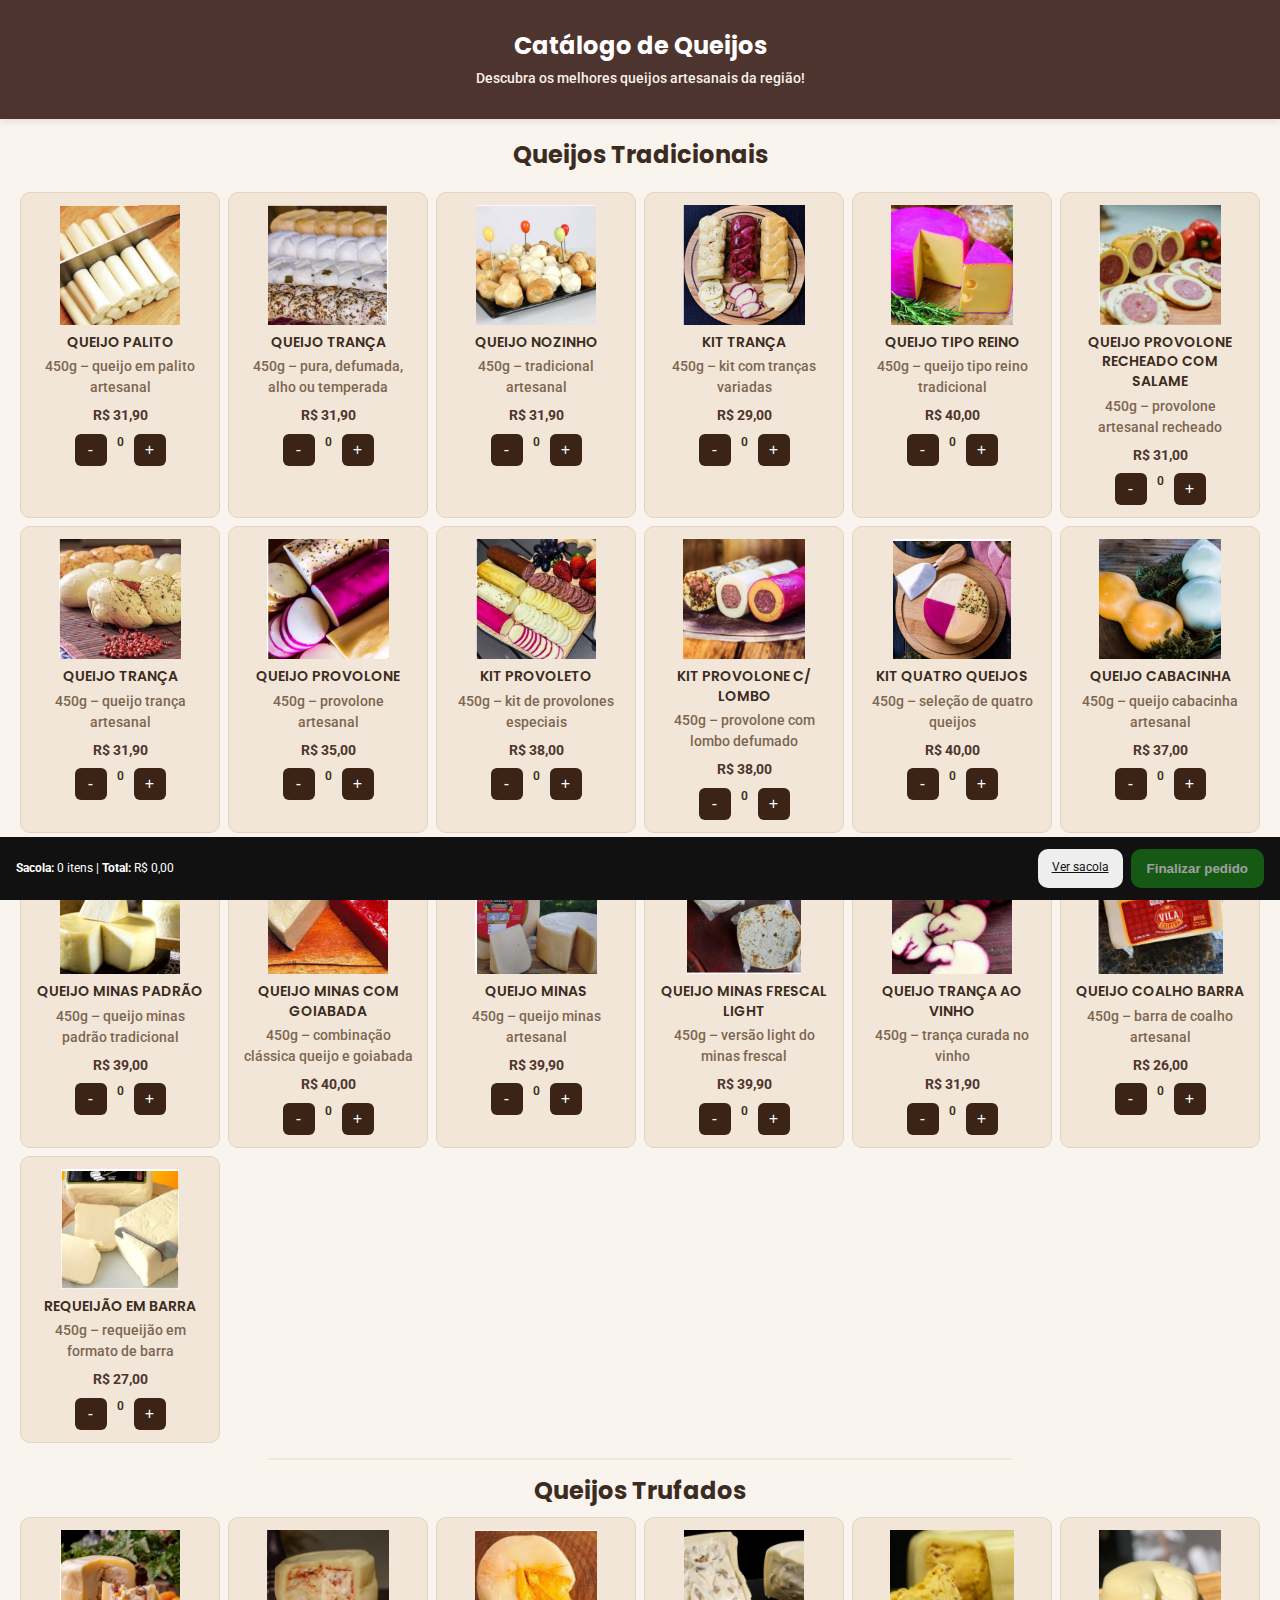
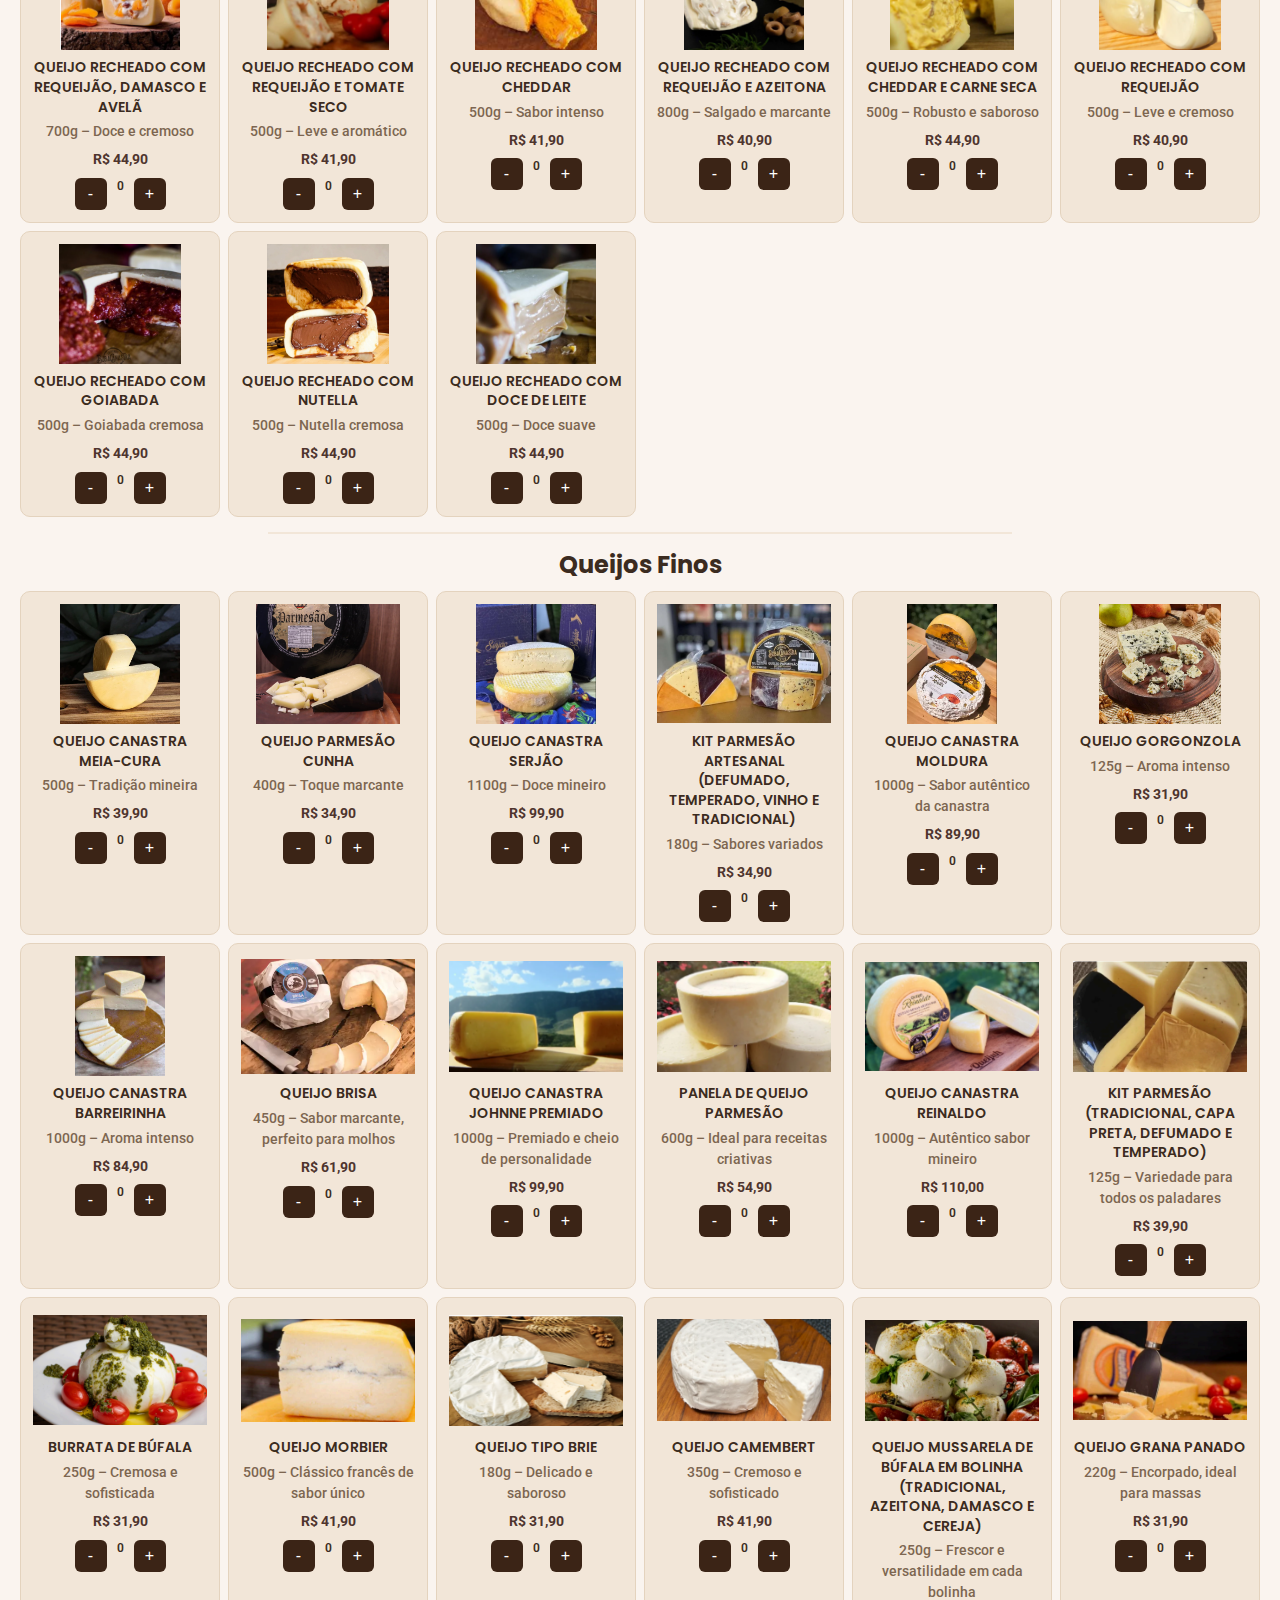
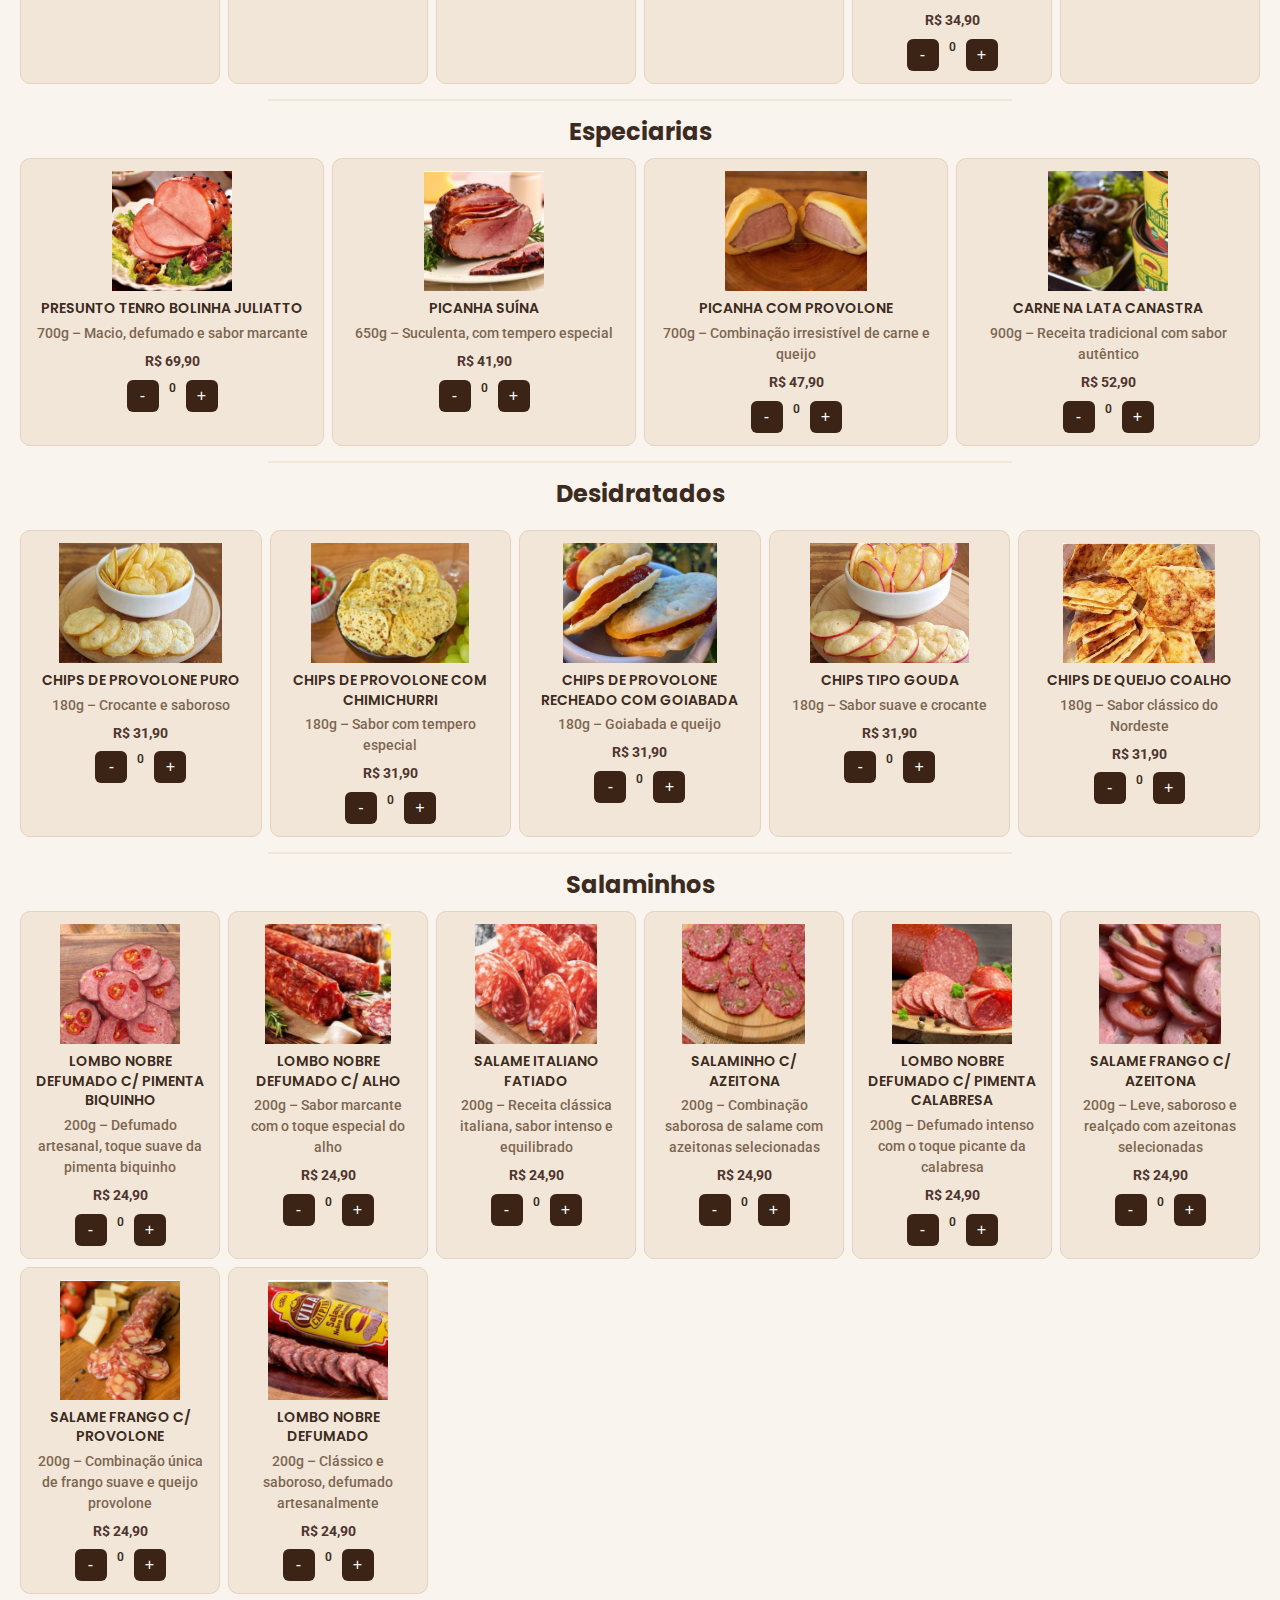
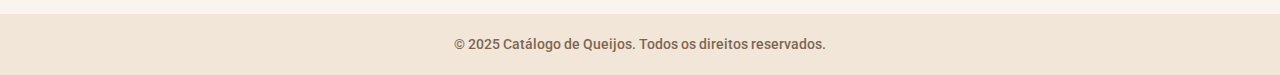
<file: index.html>
<!DOCTYPE html>
<html lang="pt-br">
<head>
    <meta charset="UTF-8">
    <meta name="viewport" content="width=device-width, initial-scale=1.0, maximum-scale=1.0, user-scalable=no">
    <title>Catálogo de Queijos</title>
    <!-- Fontes -->
    <link rel="preconnect" href="https://fonts.googleapis.com">
    <link rel="preconnect" href="https://fonts.gstatic.com" crossorigin>
    <link href="https://fonts.googleapis.com/css2?family=Poppins:wght@100;200;300;400;500;600;700;800;900&family=Roboto:ital,wght@0,100;0,300;0,400;0,500;0,700;0,900;1,100;1,300;1,400;1,500;1,700;1,900&display=swap" rel="stylesheet">
    <link rel="stylesheet" href="styles/index.css">
</head>
<body>
    <div class="bg-overlay">
        <header>
            <h1>Catálogo de Queijos</h1>
            <p>Descubra os melhores queijos artesanais da região!</p>
        </header>
        <main class="catalogo">
            <!-- Seção de Queijos Tradicionais -->
            <section class="secao-queijos">
                <h2 class="secao-titulo">Queijos Tradicionais</h2>
                <div class="itens-grid">
                    <article class="item" data-id="0">
                        <img src="assets/imagens/tradicionais/foto1.png" alt="Queijo Palito 450g artesanal">
                        <h2>QUEIJO PALITO</h2>
                        <p class="details">450g – queijo em palito artesanal</p>
                        <p class="price">R$ 31,90</p>
                        <div class="btn-group">
                            <button class="btn-remove">-</button>
                            <span class="quantity">0</span>
                            <button class="btn-add">+</button>
                        </div>
                    </article>
                    <article class="item" data-id="1">
                        <img src="assets/imagens/tradicionais/foto2.png" alt="Queijo Trança 450g em diferentes sabores">
                        <h2>QUEIJO TRANÇA</h2>
                        <p class="details">450g – pura, defumada, alho ou temperada</p>
                        <p class="price">R$ 31,90</p>
                        <div class="btn-group">
                            <button class="btn-remove">-</button>
                            <span class="quantity">0</span>
                            <button class="btn-add">+</button>
                        </div>
                    </article>
                    <article class="item" data-id="2">
                        <img src="assets/imagens/tradicionais/foto3.png" alt="Queijo Nozinho 450g tradicional">
                        <h2>QUEIJO NOZINHO</h2>
                        <p class="details">450g – tradicional artesanal</p>
                        <p class="price">R$ 31,90</p>
                        <div class="btn-group">
                            <button class="btn-remove">-</button>
                            <span class="quantity">0</span>
                            <button class="btn-add">+</button>
                        </div>
                    </article>
                    <article class="item" data-id="3">
                        <img src="assets/imagens/tradicionais/foto4.png" alt="Kit Trança 450g com variedades">
                        <h2>KIT TRANÇA</h2>
                        <p class="details">450g – kit com tranças variadas</p>
                        <p class="price">R$ 29,00</p>
                        <div class="btn-group">
                            <button class="btn-remove">-</button>
                            <span class="quantity">0</span>
                            <button class="btn-add">+</button>
                        </div>
                    </article>
                    <article class="item" data-id="4">
                        <img src="assets/imagens/tradicionais/foto5.png" alt="Queijo Tipo Reino 450g tradicional">
                        <h2>QUEIJO TIPO REINO</h2>
                        <p class="details">450g – queijo tipo reino tradicional</p>
                        <p class="price">R$ 40,00</p>
                        <div class="btn-group">
                            <button class="btn-remove">-</button>
                            <span class="quantity">0</span>
                            <button class="btn-add">+</button>
                        </div>
                    </article>
                    <article class="item" data-id="5">
                        <img src="assets/imagens/tradicionais/foto6.png" alt="Queijo Provolone Recheado com Salame 450g">
                        <h2>QUEIJO PROVOLONE RECHEADO COM SALAME</h2>
                        <p class="details">450g – provolone artesanal recheado</p>
                        <p class="price">R$ 31,00</p>
                        <div class="btn-group">
                            <button class="btn-remove">-</button>
                            <span class="quantity">0</span>
                            <button class="btn-add">+</button>
                        </div>
                    </article>
                    <article class="item" data-id="6">
                        <img src="assets/imagens/tradicionais/foto7.png" alt="Queijo Trança 450g artesanal">
                        <h2>QUEIJO TRANÇA</h2>
                        <p class="details">450g – queijo trança artesanal</p>
                        <p class="price">R$ 31,90</p>
                        <div class="btn-group">
                            <button class="btn-remove">-</button>
                            <span class="quantity">0</span>
                            <button class="btn-add">+</button>
                        </div>
                    </article>
                    <article class="item" data-id="7">
                        <img src="assets/imagens/tradicionais/foto8.png" alt="Queijo Provolone 450g artesanal">
                        <h2>QUEIJO PROVOLONE</h2>
                        <p class="details">450g – provolone artesanal</p>
                        <p class="price">R$ 35,00</p>
                        <div class="btn-group">
                            <button class="btn-remove">-</button>
                            <span class="quantity">0</span>
                            <button class="btn-add">+</button>
                        </div>
                    </article>
                    <article class="item" data-id="8">
                        <img src="assets/imagens/tradicionais/foto9.png" alt="Kit Provoleto 450g especial">
                        <h2>KIT PROVOLETO</h2>
                        <p class="details">450g – kit de provolones especiais</p>
                        <p class="price">R$ 38,00</p>
                        <div class="btn-group">
                            <button class="btn-remove">-</button>
                            <span class="quantity">0</span>
                            <button class="btn-add">+</button>
                        </div>
                    </article>
                    <article class="item" data-id="9">
                        <img src="assets/imagens/tradicionais/foto10.png" alt="Kit Provolone com Lombo 450g">
                        <h2>KIT PROVOLONE C/ LOMBO</h2>
                        <p class="details">450g – provolone com lombo defumado</p>
                        <p class="price">R$ 38,00</p>
                        <div class="btn-group">
                            <button class="btn-remove">-</button>
                            <span class="quantity">0</span>
                            <button class="btn-add">+</button>
                        </div>
                    </article>
                    <article class="item" data-id="10">
                        <img src="assets/imagens/tradicionais/foto11.png" alt="Kit Quatro Queijos 450g">
                        <h2>KIT QUATRO QUEIJOS</h2>
                        <p class="details">450g – seleção de quatro queijos</p>
                        <p class="price">R$ 40,00</p>
                        <div class="btn-group">
                            <button class="btn-remove">-</button>
                            <span class="quantity">0</span>
                            <button class="btn-add">+</button>
                        </div>
                    </article>
                    <article class="item" data-id="11">
                        <img src="assets/imagens/tradicionais/foto12.png" alt="Queijo Cabacinha 450g artesanal">
                        <h2>QUEIJO CABACINHA</h2>
                        <p class="details">450g – queijo cabacinha artesanal</p>
                        <p class="price">R$ 37,00</p>
                        <div class="btn-group">
                            <button class="btn-remove">-</button>
                            <span class="quantity">0</span>
                            <button class="btn-add">+</button>
                        </div>
                    </article>
                    <article class="item" data-id="12">
                        <img src="assets/imagens/tradicionais/foto13.png" alt="Queijo Minas Padrão 450g">
                        <h2>QUEIJO MINAS PADRÃO</h2>
                        <p class="details">450g – queijo minas padrão tradicional</p>
                        <p class="price">R$ 39,00</p>
                        <div class="btn-group">
                            <button class="btn-remove">-</button>
                            <span class="quantity">0</span>
                            <button class="btn-add">+</button>
                        </div>
                    </article>
                    <article class="item" data-id="13">
                        <img src="assets/imagens/tradicionais/foto14.png" alt="Queijo Minas com Goiabada 450g">
                        <h2>QUEIJO MINAS COM GOIABADA</h2>
                        <p class="details">450g – combinação clássica queijo e goiabada</p>
                        <p class="price">R$ 40,00</p>
                        <div class="btn-group">
                            <button class="btn-remove">-</button>
                            <span class="quantity">0</span>
                            <button class="btn-add">+</button>
                        </div>
                    </article>
                    <article class="item" data-id="14">
                        <img src="assets/imagens/tradicionais/foto15.png" alt="Queijo Minas 450g artesanal">
                        <h2>QUEIJO MINAS</h2>
                        <p class="details">450g – queijo minas artesanal</p>
                        <p class="price">R$ 39,90</p>
                        <div class="btn-group">
                            <button class="btn-remove">-</button>
                            <span class="quantity">0</span>
                            <button class="btn-add">+</button>
                        </div>
                    </article>
                    <article class="item" data-id="15">
                        <img src="assets/imagens/tradicionais/foto16.png" alt="Queijo Minas Frescal Light 450g">
                        <h2>QUEIJO MINAS FRESCAL LIGHT</h2>
                        <p class="details">450g – versão light do minas frescal</p>
                        <p class="price">R$ 39,90</p>
                        <div class="btn-group">
                            <button class="btn-remove">-</button>
                            <span class="quantity">0</span>
                            <button class="btn-add">+</button>
                        </div>
                    </article>
                    <article class="item" data-id="16">
                        <img src="assets/imagens/tradicionais/foto17.png" alt="Queijo Trança ao Vinho 450g">
                        <h2>QUEIJO TRANÇA AO VINHO</h2>
                        <p class="details">450g – trança curada no vinho</p>
                        <p class="price">R$ 31,90</p>
                        <div class="btn-group">
                            <button class="btn-remove">-</button>
                            <span class="quantity">0</span>
                            <button class="btn-add">+</button>
                        </div>
                    </article>
                    <article class="item" data-id="17">
                        <img src="assets/imagens/tradicionais/foto18.png" alt="Queijo Coalho Barra 450g">
                        <h2>QUEIJO COALHO BARRA</h2>
                        <p class="details">450g – barra de coalho artesanal</p>
                        <p class="price">R$ 26,00</p>
                        <div class="btn-group">
                            <button class="btn-remove">-</button>
                            <span class="quantity">0</span>
                            <button class="btn-add">+</button>
                        </div>
                    </article>
                    <article class="item" data-id="18">
                        <img src="assets/imagens/tradicionais/foto19.png" alt="Requeijão em Barra 450g">
                        <h2>REQUEIJÃO EM BARRA</h2>
                        <p class="details">450g – requeijão em formato de barra</p>
                        <p class="price">R$ 27,00</p>
                        <div class="btn-group">
                            <button class="btn-remove">-</button>
                            <span class="quantity">0</span>
                            <button class="btn-add">+</button>
                        </div>
                    </article>
                </div>
            </section>
            <hr class="secao-divisor">
            <!-- Seção de Queijos Trufados -->
            <section class="secao-especiais">
                <h2 class="secao-titulo">Queijos Trufados</h2>
                <div class="itens-grid">
                    <article class="item" data-id="29">
                        <img src="assets/imagens/trufados/trufado1.png" alt="Queijo Recheado com Requeijão, Damasco e Avelã 600g">
                        <h2>QUEIJO RECHEADO COM REQUEIJÃO, DAMASCO E AVELÃ</h2>
                        <p class="details">700g – Doce e cremoso</p>
                        <p class="price">R$ 44,90</p>
                        <div class="btn-group">
                            <button class="btn-remove">-</button>
                            <span class="quantity">0</span>
                            <button class="btn-add">+</button>
                        </div>
                    </article>
                    <article class="item" data-id="30">
                        <img src="assets/imagens/trufados/trufado2.png" alt="Queijo Recheado com Requeijão e Tomate Seco 500g">
                        <h2>QUEIJO RECHEADO COM REQUEIJÃO E TOMATE SECO</h2>
                        <p class="details">500g – Leve e aromático</p>
                        <p class="price">R$ 41,90</p>
                        <div class="btn-group">
                            <button class="btn-remove">-</button>
                            <span class="quantity">0</span>
                            <button class="btn-add">+</button>
                        </div>
                    </article>
                    <article class="item" data-id="31">
                        <img src="assets/imagens/trufados/trufado3.png" alt="Queijo Recheado com Cheddar 500g">
                        <h2>QUEIJO RECHEADO COM CHEDDAR</h2>
                        <p class="details">500g – Sabor intenso</p>
                        <p class="price">R$ 41,90</p>
                        <div class="btn-group">
                            <button class="btn-remove">-</button>
                            <span class="quantity">0</span>
                            <button class="btn-add">+</button>
                        </div>
                    </article>
                    <article class="item" data-id="32">
                        <img src="assets/imagens/trufados/trufado4.png" alt="Queijo Recheado com Requeijão e Azeitona 800g">
                        <h2>QUEIJO RECHEADO COM REQUEIJÃO E AZEITONA</h2>
                        <p class="details">800g – Salgado e marcante</p>
                        <p class="price">R$ 40,90</p>
                        <div class="btn-group">
                            <button class="btn-remove">-</button>
                            <span class="quantity">0</span>
                            <button class="btn-add">+</button>
                        </div>
                    </article>
                    <article class="item" data-id="33">
                        <img src="assets/imagens/trufados/trufado5.png" alt="Queijo Recheado com Cheddar e Carne Seca 450g">
                        <h2>QUEIJO RECHEADO COM CHEDDAR E CARNE SECA</h2>
                        <p class="details">500g – Robusto e saboroso</p>
                        <p class="price">R$ 44,90</p>
                        <div class="btn-group">
                            <button class="btn-remove">-</button>
                            <span class="quantity">0</span>
                            <button class="btn-add">+</button>
                        </div>
                    </article>
                    <article class="item" data-id="34">
                        <img src="assets/imagens/trufados/trufado6.png" alt="Queijo Recheado com Requeijão 450g">
                        <h2>QUEIJO RECHEADO COM REQUEIJÃO</h2>
                        <p class="details">500g – Leve e cremoso</p>
                        <p class="price">R$ 40,90</p>
                        <div class="btn-group">
                            <button class="btn-remove">-</button>
                            <span class="quantity">0</span>
                            <button class="btn-add">+</button>
                        </div>
                    </article>
                    <article class="item" data-id="35">
                        <img src="assets/imagens/trufados/trufado7.png" alt="Queijo Recheado com Goiabada 450g">
                        <h2>QUEIJO RECHEADO COM GOIABADA</h2>
                        <p class="details">500g – Goiabada cremosa</p>
                        <p class="price">R$ 44,90</p>
                        <div class="btn-group">
                            <button class="btn-remove">-</button>
                            <span class="quantity">0</span>
                            <button class="btn-add">+</button>
                        </div>
                    </article>
                    <article class="item" data-id="36">
                        <img src="assets/imagens/trufados/trufado8.png" alt="Queijo Recheado com Nutella 500g">
                        <h2>QUEIJO RECHEADO COM NUTELLA</h2>
                        <p class="details">500g – Nutella cremosa</p>
                        <p class="price">R$ 44,90</p>
                        <div class="btn-group">
                            <button class="btn-remove">-</button>
                            <span class="quantity">0</span>
                            <button class="btn-add">+</button>
                        </div>
                    </article>
                    <article class="item" data-id="37">
                        <img src="assets/imagens/trufados/trufado9.png" alt="Queijo Recheado com Doce de Leite 500g">
                        <h2>QUEIJO RECHEADO COM DOCE DE LEITE</h2>
                        <p class="details">500g – Doce suave</p>
                        <p class="price">R$ 44,90</p>
                        <div class="btn-group">
                            <button class="btn-remove">-</button>
                            <span class="quantity">0</span>
                            <button class="btn-add">+</button>
                        </div>
                    </article>
                </div>
            </section>
            <hr class="secao-divisor">
            <!-- Seção de Queijos Finos -->
            <section class="secao-finos">
                <h2 class="secao-titulo">Queijos Finos</h2>
                <div class="itens-grid">
                    <article class="item" data-id="38">
                        <img src="assets/imagens/queijos_finos/foto1.png" alt="Queijo Canastra Meia-Cura 500g">
                        <h2>QUEIJO CANASTRA MEIA-CURA</h2>
                        <p class="details">500g – Tradição mineira</p>
                        <p class="price">R$ 39,90</p>
                        <div class="btn-group">
                            <button class="btn-remove">-</button>
                            <span class="quantity">0</span>
                            <button class="btn-add">+</button>
                        </div>
                    </article>
                    <article class="item" data-id="39">
                        <img src="assets/imagens/queijos_finos/foto2.png" alt="Queijo Parmesão Cunha 400g">
                        <h2>QUEIJO PARMESÃO CUNHA</h2>
                        <p class="details">400g – Toque marcante</p>
                        <p class="price">R$ 34,90</p>
                        <div class="btn-group">
                            <button class="btn-remove">-</button>
                            <span class="quantity">0</span>
                            <button class="btn-add">+</button>
                        </div>
                    </article>
                    <article class="item" data-id="40">
                        <img src="assets/imagens/queijos_finos/foto3.png" alt="Queijo Canastra Serjão 1100g">
                        <h2>QUEIJO CANASTRA SERJÃO</h2>
                        <p class="details">1100g – Doce mineiro</p>
                        <p class="price">R$ 99,90</p>
                        <div class="btn-group">
                            <button class="btn-remove">-</button>
                            <span class="quantity">0</span>
                            <button class="btn-add">+</button>
                        </div>
                    </article>
                    <article class="item" data-id="41">
                        <img src="assets/imagens/queijos_finos/foto4.png" alt="Kit Parmesão Artesanal 180g com sabores variados">
                        <h2>KIT PARMESÃO ARTESANAL (DEFUMADO, TEMPERADO, VINHO E TRADICIONAL)</h2>
                        <p class="details">180g – Sabores variados</p>
                        <p class="price">R$ 34,90</p>
                        <div class="btn-group">
                            <button class="btn-remove">-</button>
                            <span class="quantity">0</span>
                            <button class="btn-add">+</button>
                        </div>
                    </article>
                    <article class="item" data-id="42">
                        <img src="assets/imagens/queijos_finos/foto5.png" alt="Queijo Canastra Moldura 1000g">
                        <h2>QUEIJO CANASTRA MOLDURA</h2>
                        <p class="details">1000g – Sabor autêntico da canastra</p>
                        <p class="price">R$ 89,90</p>
                        <div class="btn-group">
                            <button class="btn-remove">-</button>
                            <span class="quantity">0</span>
                            <button class="btn-add">+</button>
                        </div>
                    </article>
                    <article class="item" data-id="43">
                        <img src="assets/imagens/queijos_finos/foto6.png" alt="Queijo Gorgonzola 125g">
                        <h2>QUEIJO GORGONZOLA</h2>
                        <p class="details">125g – Aroma intenso</p>
                        <p class="price">R$ 31,90</p>
                        <div class="btn-group">
                            <button class="btn-remove">-</button>
                            <span class="quantity">0</span>
                            <button class="btn-add">+</button>
                        </div>
                    </article>
                    <article class="item" data-id="44">
                        <img src="assets/imagens/queijos_finos/foto7.jpeg" alt="Queijo Canastra Barreirinha 1000g">
                        <h2>QUEIJO CANASTRA BARREIRINHA</h2>
                        <p class="details">1000g – Aroma intenso</p>
                        <p class="price">R$ 84,90</p>
                        <div class="btn-group">
                            <button class="btn-remove">-</button>
                            <span class="quantity">0</span>
                            <button class="btn-add">+</button>
                        </div>
                    </article>
                    <article class="item" data-id="45">
                        <img src="assets/imagens/queijos_finos/foto8.png" alt="Queijo Brisa 450g">
                        <h2>QUEIJO BRISA</h2>
                        <p class="details">450g – Sabor marcante, perfeito para molhos</p>
                        <p class="price">R$ 61,90</p>
                        <div class="btn-group">
                            <button class="btn-remove">-</button>
                            <span class="quantity">0</span>
                            <button class="btn-add">+</button>
                        </div>
                    </article>
                    <article class="item" data-id="46">
                        <img src="assets/imagens/queijos_finos/foto9.png" alt="Queijo Canastra Johnne Premiado 1000g">
                        <h2>QUEIJO CANASTRA JOHNNE PREMIADO</h2>
                        <p class="details">1000g – Premiado e cheio de personalidade</p>
                        <p class="price">R$ 99,90</p>
                        <div class="btn-group">
                            <button class="btn-remove">-</button>
                            <span class="quantity">0</span>
                            <button class="btn-add">+</button>
                        </div>
                    </article>
                    <article class="item" data-id="47">
                        <img src="assets/imagens/queijos_finos/foto10.png" alt="Panela de Queijo Parmesão 600g">
                        <h2>PANELA DE QUEIJO PARMESÃO</h2>
                        <p class="details">600g – Ideal para receitas criativas</p>
                        <p class="price">R$ 54,90</p>
                        <div class="btn-group">
                            <button class="btn-remove">-</button>
                            <span class="quantity">0</span>
                            <button class="btn-add">+</button>
                        </div>
                    </article>
                    <article class="item" data-id="48">
                        <img src="assets/imagens/queijos_finos/foto11.png" alt="Queijo Canastra Reinaldo 1000g">
                        <h2>QUEIJO CANASTRA REINALDO</h2>
                        <p class="details">1000g – Autêntico sabor mineiro</p>
                        <p class="price">R$ 110,00</p>
                        <div class="btn-group">
                            <button class="btn-remove">-</button>
                            <span class="quantity">0</span>
                            <button class="btn-add">+</button>
                        </div>
                    </article>
                    <article class="item" data-id="49">
                        <img src="assets/imagens/queijos_finos/foto12.png" alt="Kit Parmesão 125g com variedades">
                        <h2>KIT PARMESÃO (TRADICIONAL, CAPA PRETA, DEFUMADO E TEMPERADO)</h2>
                        <p class="details">125g – Variedade para todos os paladares</p>
                        <p class="price">R$ 39,90</p>
                        <div class="btn-group">
                            <button class="btn-remove">-</button>
                            <span class="quantity">0</span>
                            <button class="btn-add">+</button>
                        </div>
                    </article>
                    <article class="item" data-id="50">
                        <img src="assets/imagens/queijos_finos/foto13.png" alt="Burrata de Búfala 250g">
                        <h2>BURRATA DE BÚFALA</h2>
                        <p class="details">250g – Cremosa e sofisticada</p>
                        <p class="price">R$ 31,90</p>
                        <div class="btn-group">
                            <button class="btn-remove">-</button>
                            <span class="quantity">0</span>
                            <button class="btn-add">+</button>
                        </div>
                    </article>
                    <article class="item" data-id="51">
                        <img src="assets/imagens/queijos_finos/foto14.png" alt="Queijo Morbier 500g">
                        <h2>QUEIJO MORBIER</h2>
                        <p class="details">500g – Clássico francês de sabor único</p>
                        <p class="price">R$ 41,90</p>
                        <div class="btn-group">
                            <button class="btn-remove">-</button>
                            <span class="quantity">0</span>
                            <button class="btn-add">+</button>
                        </div>
                    </article>
                    <article class="item" data-id="52">
                        <img src="assets/imagens/queijos_finos/foto15.png" alt="Queijo Tipo Brie 180g">
                        <h2>QUEIJO TIPO BRIE</h2>
                        <p class="details">180g – Delicado e saboroso</p>
                        <p class="price">R$ 31,90</p>
                        <div class="btn-group">
                            <button class="btn-remove">-</button>
                            <span class="quantity">0</span>
                            <button class="btn-add">+</button>
                        </div>
                    </article>
                    <article class="item" data-id="53">
                        <img src="assets/imagens/queijos_finos/foto16.png" alt="Queijo Camembert 350g">
                        <h2>QUEIJO CAMEMBERT</h2>
                        <p class="details">350g – Cremoso e sofisticado</p>
                        <p class="price">R$ 41,90</p>
                        <div class="btn-group">
                            <button class="btn-remove">-</button>
                            <span class="quantity">0</span>
                            <button class="btn-add">+</button>
                        </div>
                    </article>
                    <article class="item" data-id="54">
                        <img src="assets/imagens/queijos_finos/foto17.png" alt="Queijo Mussarela de Búfala em Bolinha 250g com sabores variados">
                        <h2>QUEIJO MUSSARELA DE BÚFALA EM BOLINHA (TRADICIONAL, AZEITONA, DAMASCO E CEREJA)</h2>
                        <p class="details">250g – Frescor e versatilidade em cada bolinha</p>
                        <p class="price">R$ 34,90</p>
                        <div class="btn-group">
                            <button class="btn-remove">-</button>
                            <span class="quantity">0</span>
                            <button class="btn-add">+</button>
                        </div>
                    </article>
                    <article class="item" data-id="55">
                        <img src="assets/imagens/queijos_finos/foto18.png" alt="Queijo Grana Panado 220g">
                        <h2>QUEIJO GRANA PANADO</h2>
                        <p class="details">220g – Encorpado, ideal para massas</p>
                        <p class="price">R$ 31,90</p>
                        <div class="btn-group">
                            <button class="btn-remove">-</button>
                            <span class="quantity">0</span>
                            <button class="btn-add">+</button>
                        </div>
                    </article>
                </div>
            </section>
            <hr class="secao-divisor">
            <!-- Seção de Especiarias -->
            <section class="secao-especiarias">
                <h2 class="secao-titulo">Especiarias</h2>
                <div class="itens-grid">
                    <article class="item" data-id="56">
                        <img src="assets/imagens/especiarias/foto1.png" alt="Presunto Tenro Bolinha Juliatto 700g">
                        <h2>PRESUNTO TENRO BOLINHA JULIATTO</h2>
                        <p class="details">700g – Macio, defumado e sabor marcante</p>
                        <p class="price">R$ 69,90</p>
                        <div class="btn-group">
                            <button class="btn-remove">-</button>
                            <span class="quantity">0</span>
                            <button class="btn-add">+</button>
                        </div>
                    </article>
                    <article class="item" data-id="57">
                        <img src="assets/imagens/especiarias/foto2.png" alt="Picanha Suína Temperada 650g">
                        <h2>PICANHA SUÍNA</h2>
                        <p class="details">650g – Suculenta, com tempero especial</p>
                        <p class="price">R$ 41,90</p>
                        <div class="btn-group">
                            <button class="btn-remove">-</button>
                            <span class="quantity">0</span>
                            <button class="btn-add">+</button>
                        </div>
                    </article>
                    <article class="item" data-id="58">
                        <img src="assets/imagens/especiarias/foto3.png" alt="Picanha com Provolone 700g">
                        <h2>PICANHA COM PROVOLONE</h2>
                        <p class="details">700g – Combinação irresistível de carne e queijo</p>
                        <p class="price">R$ 47,90</p>
                        <div class="btn-group">
                            <button class="btn-remove">-</button>
                            <span class="quantity">0</span>
                            <button class="btn-add">+</button>
                        </div>
                    </article>
                    <article class="item" data-id="59">
                        <img src="assets/imagens/especiarias/foto4.png" alt="Carne na Lata Canastra 900g">
                        <h2>CARNE NA LATA CANASTRA</h2>
                        <p class="details">900g – Receita tradicional com sabor autêntico</p>
                        <p class="price">R$ 52,90</p>
                        <div class="btn-group">
                            <button class="btn-remove">-</button>
                            <span class="quantity">0</span>
                            <button class="btn-add">+</button>
                        </div>
                    </article>
                </div>
            </section>
            <hr class="secao-divisor">
            <!-- Seção de Desidratados -->
            <section class="secao-chips">
                <h2 class="secao-titulo">Desidratados</h2>
                <div class="itens-grid">
                    <article class="item" data-id="19">
                        <img src="assets/imagens/chips_queijo/chips1.png" alt="Chips de Provolone Puro 180g">
                        <h2>CHIPS DE PROVOLONE PURO</h2>
                        <p class="details">180g – Crocante e saboroso</p>
                        <p class="price">R$ 31,90</p>
                        <div class="btn-group">
                            <button class="btn-remove">-</button>
                            <span class="quantity">0</span>
                            <button class="btn-add">+</button>
                        </div>
                    </article>
                    <article class="item" data-id="20">
                        <img src="assets/imagens/chips_queijo/chips2.png" alt="Chips de Provolone com Chimichurri 180g">
                        <h2>CHIPS DE PROVOLONE COM CHIMICHURRI</h2>
                        <p class="details">180g – Sabor com tempero especial</p>
                        <p class="price">R$ 31,90</p>
                        <div class="btn-group">
                            <button class="btn-remove">-</button>
                            <span class="quantity">0</span>
                            <button class="btn-add">+</button>
                        </div>
                    </article>
                    <article class="item" data-id="21">
                        <img src="assets/imagens/chips_queijo/chips3.png" alt="Chips de Provolone Recheado com Goiabada 180g">
                        <h2>CHIPS DE PROVOLONE RECHEADO COM GOIABADA</h2>
                        <p class="details">180g – Goiabada e queijo</p>
                        <p class="price">R$ 31,90</p>
                        <div class="btn-group">
                            <button class="btn-remove">-</button>
                            <span class="quantity">0</span>
                            <button class="btn-add">+</button>
                        </div>
                    </article>
                    <article class="item" data-id="22">
                        <img src="assets/imagens/chips_queijo/chips4.png" alt="Chips Tipo Gouda 180g">
                        <h2>CHIPS TIPO GOUDA</h2>
                        <p class="details">180g – Sabor suave e crocante</p>
                        <p class="price">R$ 31,90</p>
                        <div class="btn-group">
                            <button class="btn-remove">-</button>
                            <span class="quantity">0</span>
                            <button class="btn-add">+</button>
                        </div>
                    </article>
                    <article class="item" data-id="23">
                        <img src="assets/imagens/chips_queijo/chips5.png" alt="Chips de Queijo Coalho 180g">
                        <h2>CHIPS DE QUEIJO COALHO</h2>
                        <p class="details">180g – Sabor clássico do Nordeste</p>
                        <p class="price">R$ 31,90</p>
                        <div class="btn-group">
                            <button class="btn-remove">-</button>
                            <span class="quantity">0</span>
                            <button class="btn-add">+</button>
                        </div>
                    </article>
                </div>
            </section>
            <hr class="secao-divisor">
            <!-- Seção de Salaminhos -->
            <section class="secao-salaminhos">
                <h2 class="secao-titulo">Salaminhos</h2>
                <div class="itens-grid">
                    <article class="item" data-id="60">
                        <img src="assets/imagens/salaminhos/foto1.png" alt="Lombo Nobre Defumado com Pimenta Biquinho 200g">
                        <h2>LOMBO NOBRE DEFUMADO C/ PIMENTA BIQUINHO</h2>
                        <p class="details">200g – Defumado artesanal, toque suave da pimenta biquinho</p>
                        <p class="price">R$ 24,90</p>
                        <div class="btn-group">
                            <button class="btn-remove">-</button>
                            <span class="quantity">0</span>
                            <button class="btn-add">+</button>
                        </div>
                    </article>
                    <article class="item" data-id="61">
                        <img src="assets/imagens/salaminhos/foto2.png" alt="Lombo Nobre Defumado com Alho 200g">
                        <h2>LOMBO NOBRE DEFUMADO C/ ALHO</h2>
                        <p class="details">200g – Sabor marcante com o toque especial do alho</p>
                        <p class="price">R$ 24,90</p>
                        <div class="btn-group">
                            <button class="btn-remove">-</button>
                            <span class="quantity">0</span>
                            <button class="btn-add">+</button>
                        </div>
                    </article>
                    <article class="item" data-id="62">
                        <img src="assets/imagens/salaminhos/foto3.png" alt="Salame Italiano Fatiado 200g">
                        <h2>SALAME ITALIANO FATIADO</h2>
                        <p class="details">200g – Receita clássica italiana, sabor intenso e equilibrado</p>
                        <p class="price">R$ 24,90</p>
                        <div class="btn-group">
                            <button class="btn-remove">-</button>
                            <span class="quantity">0</span>
                            <button class="btn-add">+</button>
                        </div>
                    </article>
                    <article class="item" data-id="63">
                        <img src="assets/imagens/salaminhos/foto4.png" alt="Salaminho com Azeitona 200g">
                        <h2>SALAMINHO C/ AZEITONA</h2>
                        <p class="details">200g – Combinação saborosa de salame com azeitonas selecionadas</p>
                        <p class="price">R$ 24,90</p>
                        <div class="btn-group">
                            <button class="btn-remove">-</button>
                            <span class="quantity">0</span>
                            <button class="btn-add">+</button>
                        </div>
                    </article>
                    <article class="item" data-id="64">
                        <img src="assets/imagens/salaminhos/foto5.png" alt="Lombo Nobre Defumado com Pimenta Calabresa 200g">
                        <h2>LOMBO NOBRE DEFUMADO C/ PIMENTA CALABRESA</h2>
                        <p class="details">200g – Defumado intenso com o toque picante da calabresa</p>
                        <p class="price">R$ 24,90</p>
                        <div class="btn-group">
                            <button class="btn-remove">-</button>
                            <span class="quantity">0</span>
                            <button class="btn-add">+</button>
                        </div>
                    </article>
                    <article class="item" data-id="65">
                        <img src="assets/imagens/salaminhos/foto6.png" alt="Salame de Frango com Azeitona 200g">
                        <h2>SALAME FRANGO C/ AZEITONA</h2>
                        <p class="details">200g – Leve, saboroso e realçado com azeitonas selecionadas</p>
                        <p class="price">R$ 24,90</p>
                        <div class="btn-group">
                            <button class="btn-remove">-</button>
                            <span class="quantity">0</span>
                            <button class="btn-add">+</button>
                        </div>
                    </article>
                    <article class="item" data-id="66">
                        <img src="assets/imagens/salaminhos/foto7.png" alt="Salame de Frango com Provolone 200g">
                        <h2>SALAME FRANGO C/ PROVOLONE</h2>
                        <p class="details">200g – Combinação única de frango suave e queijo provolone</p>
                        <p class="price">R$ 24,90</p>
                        <div class="btn-group">
                            <button class="btn-remove">-</button>
                            <span class="quantity">0</span>
                            <button class="btn-add">+</button>
                        </div>
                    </article>
                    <article class="item" data-id="67">
                        <img src="assets/imagens/salaminhos/foto8.png" alt="Lombo Nobre Defumado 200g">
                        <h2>LOMBO NOBRE DEFUMADO</h2>
                        <p class="details">200g – Clássico e saboroso, defumado artesanalmente</p>
                        <p class="price">R$ 24,90</p>
                        <div class="btn-group">
                            <button class="btn-remove">-</button>
                            <span class="quantity">0</span>
                            <button class="btn-add">+</button>
                        </div>
                    </article>
                </div>
            </section>
        </main>
        <footer>
            &copy; 2025 Catálogo de Queijos. Todos os direitos reservados.
        </footer>
    </div>
    <!-- Barra fixa da sacola -->
    <aside class="cart-bar" id="cartBar">
        <div class="cart-summary">
            <strong>Sacola:</strong> <span id="cartCount">0</span> itens | <strong>Total:</strong> <span id="cartTotal">R$ 0,00</span>
        </div>
        <div class="cart-actions">
            <a href="sacola.html" class="btn-secondary">Ver sacola</a>
            <button id="checkoutBtn" class="btn-primary" disabled>Finalizar pedido</button>
        </div>
    </aside>
    <script src="script.js"></script>
</body>
</html>
</file>
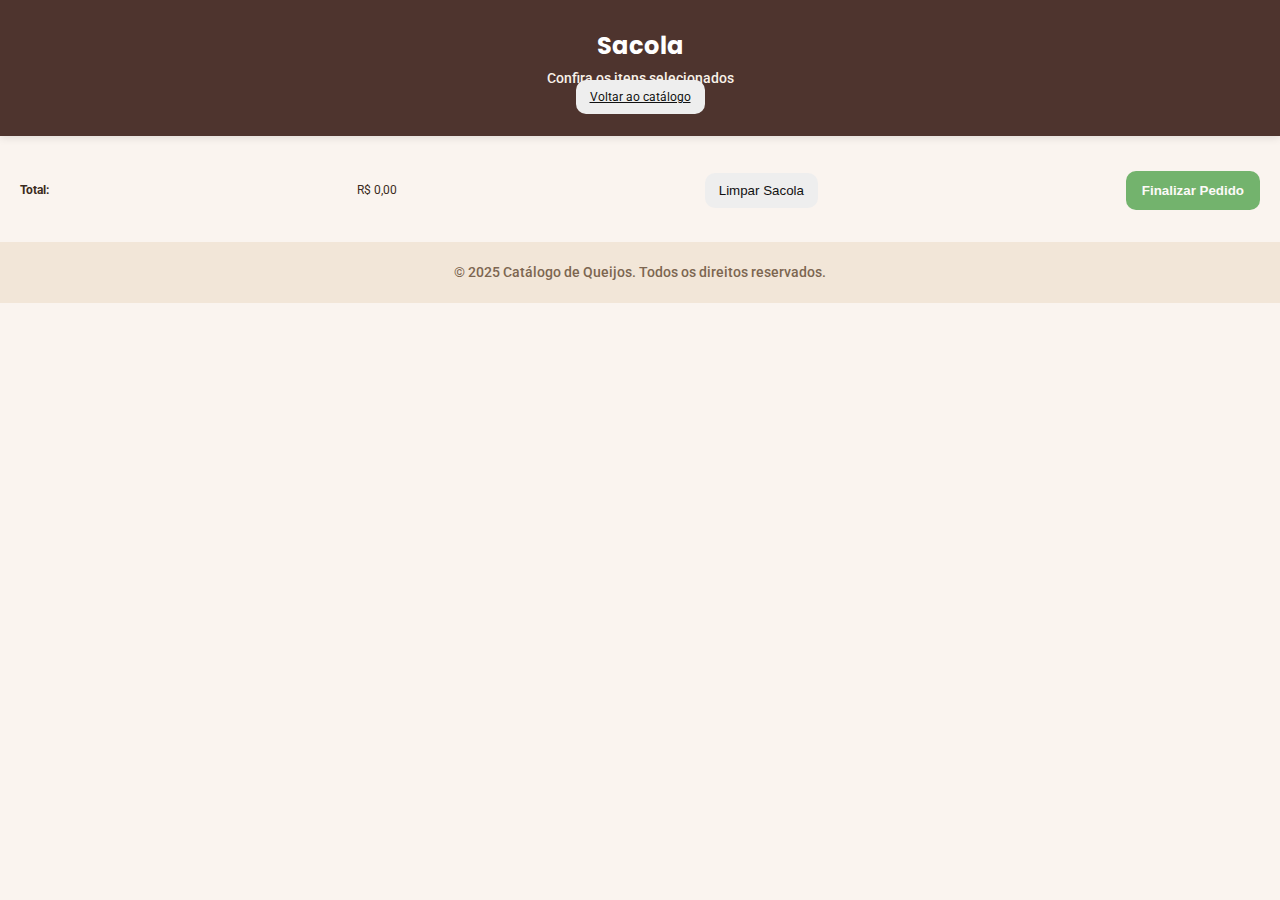
<file: sacola.html>
<!DOCTYPE html>
<html lang="pt-BR">
<head>
    <meta charset="UTF-8">
    <meta name="viewport" content="width=device-width, initial-scale=1.0, maximum-scale=1.0, user-scalable=no">
    <title>Sacola - Queijaria</title>
    <!-- Fontes -->
    <link rel="preconnect" href="https://fonts.googleapis.com">
    <link rel="preconnect" href="https://fonts.gstatic.com" crossorigin>
    <link href="https://fonts.googleapis.com/css2?family=Poppins:wght@100;200;300;400;500;600;700;800;900&family=Roboto:ital,wght@0,100;0,300;0,400;0,500;0,700;0,900;1,100;1,300;1,400;1,500;1,700;1,900&display=swap" rel="stylesheet">
    <link rel="stylesheet" href="styles/index.css">
</head>
<body>
    <div class="bg-overlay">
        <header>
            <h1>Sacola</h1>
            <p>Confira os itens selecionados</p>
            <a href="index.html" class="btn-secondary">Voltar ao catálogo</a>
        </header>
        <main class="catalogo">
            <section class="cart-items" id="cartItems">
                <!-- Itens do carrinho serão inseridos dinamicamente pelo JavaScript -->
            </section>
            <div id="cartEmpty" class="hidden">Nenhum item na sacola.</div>
            <div class="cart-footer">
                <strong>Total:</strong> <span id="cartTotalModal">R$ 0,00</span>
                <button id="clearCart" class="btn-secondary">Limpar Sacola</button>
                <button id="checkoutBtnModal" class="btn-primary" disabled>Finalizar Pedido</button>
            </div>
        </main>
        <footer>
            &copy; 2025 Catálogo de Queijos. Todos os direitos reservados.
        </footer>
    </div>
    <script src="script.js"></script>
</body>
</html>
</file>
<file: styles/index.css>
@import url(global.css);
</file>
